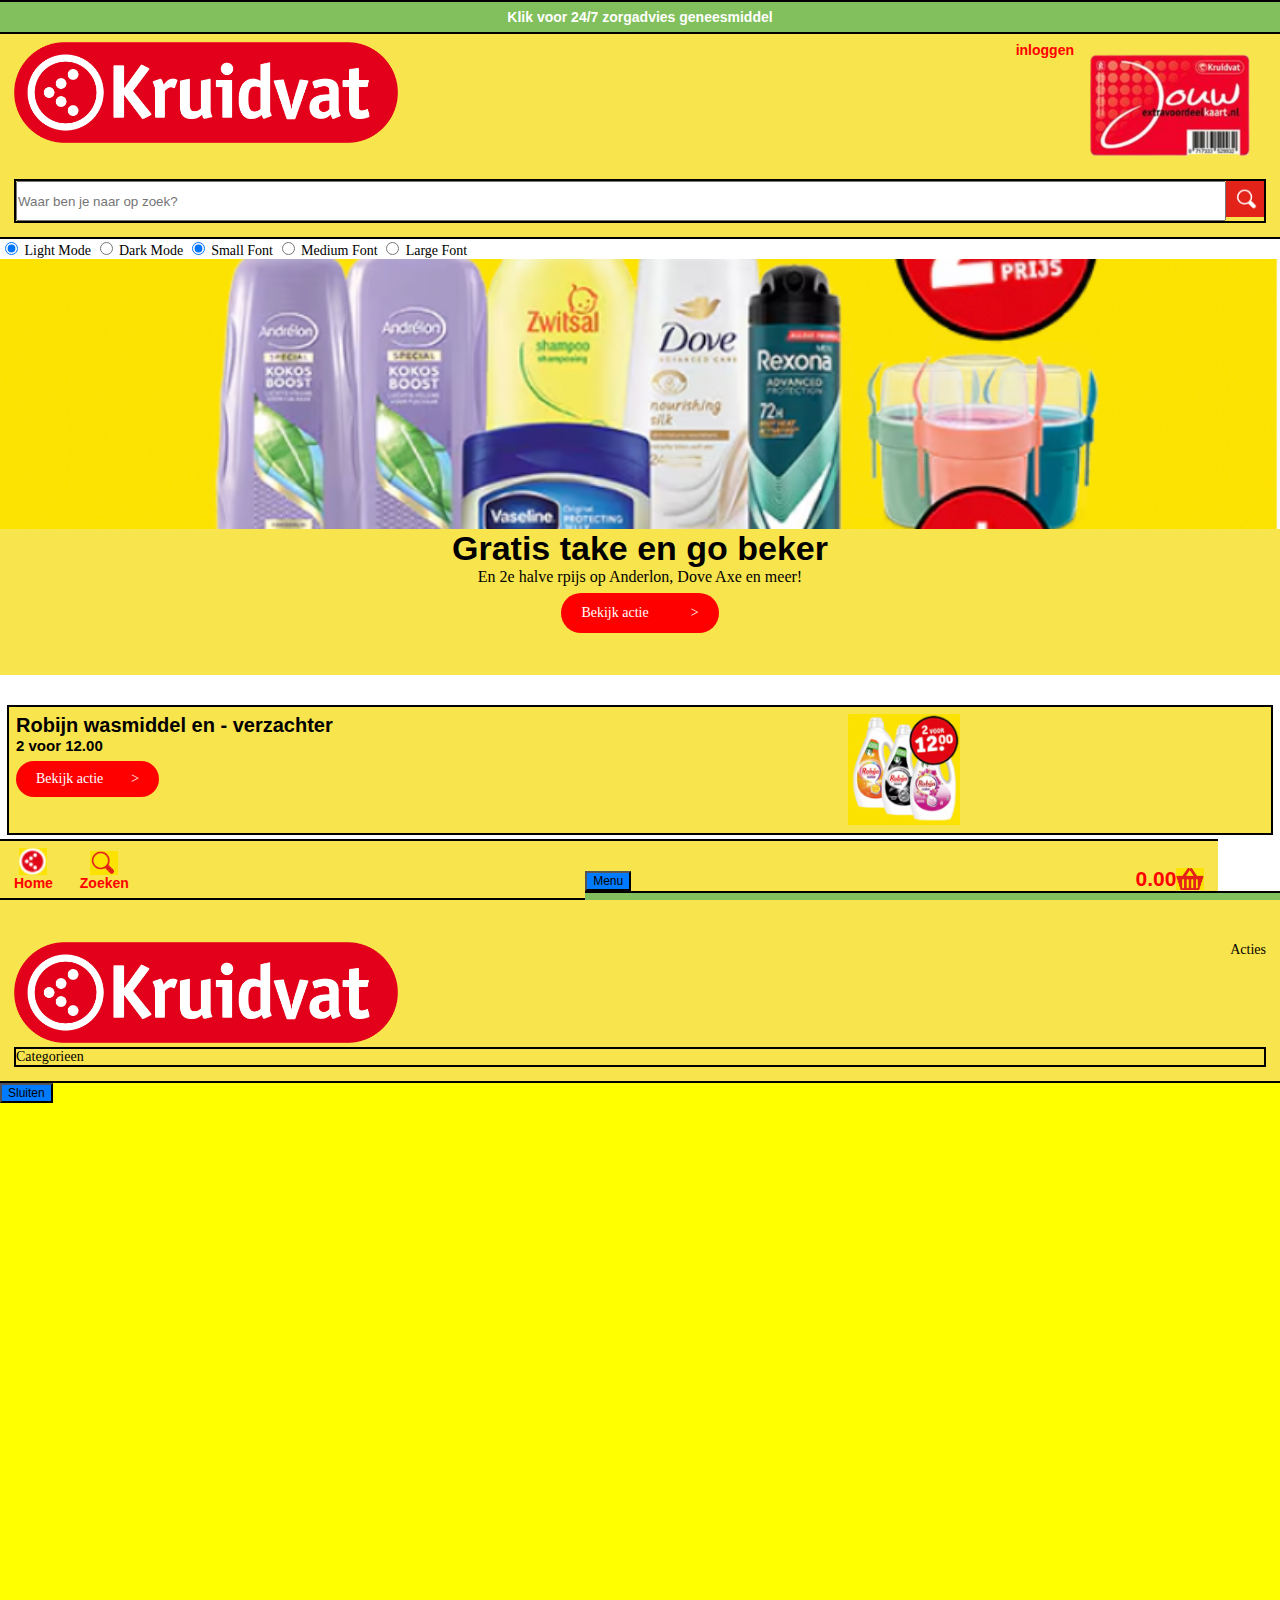
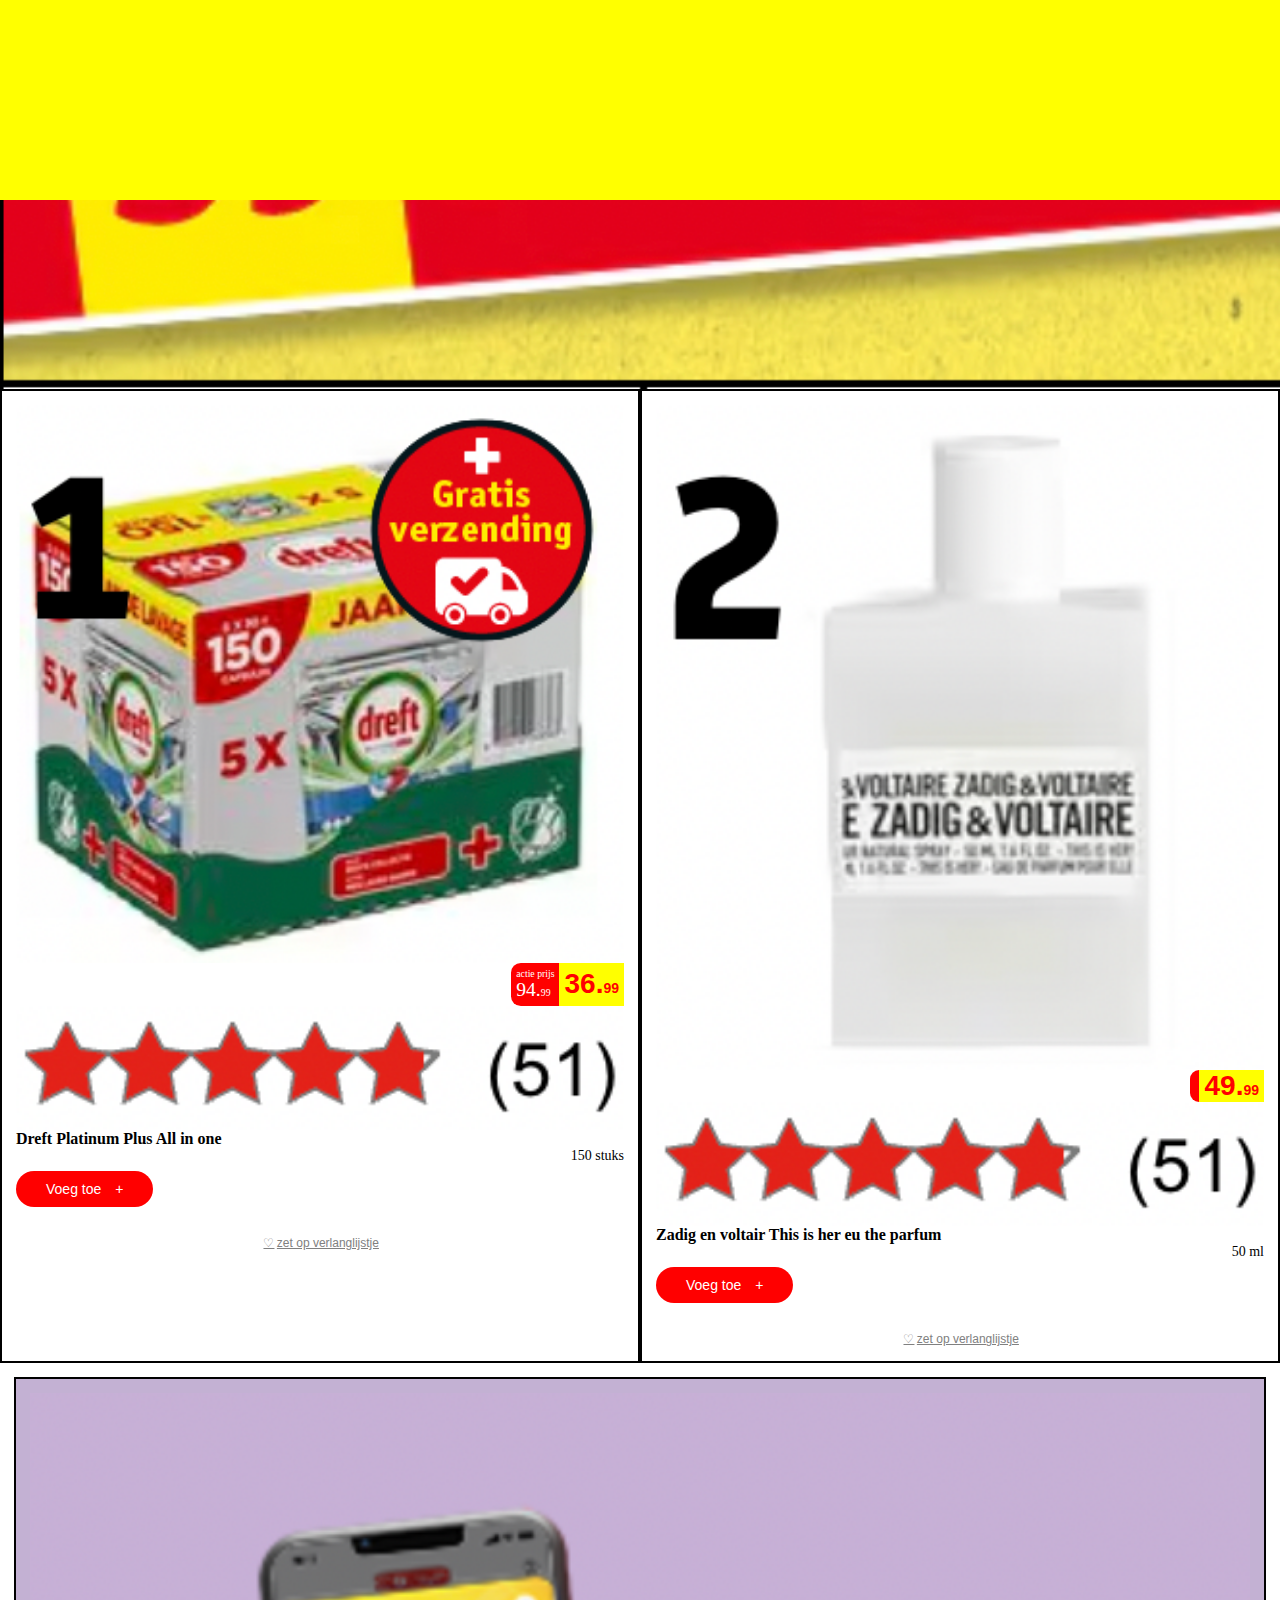
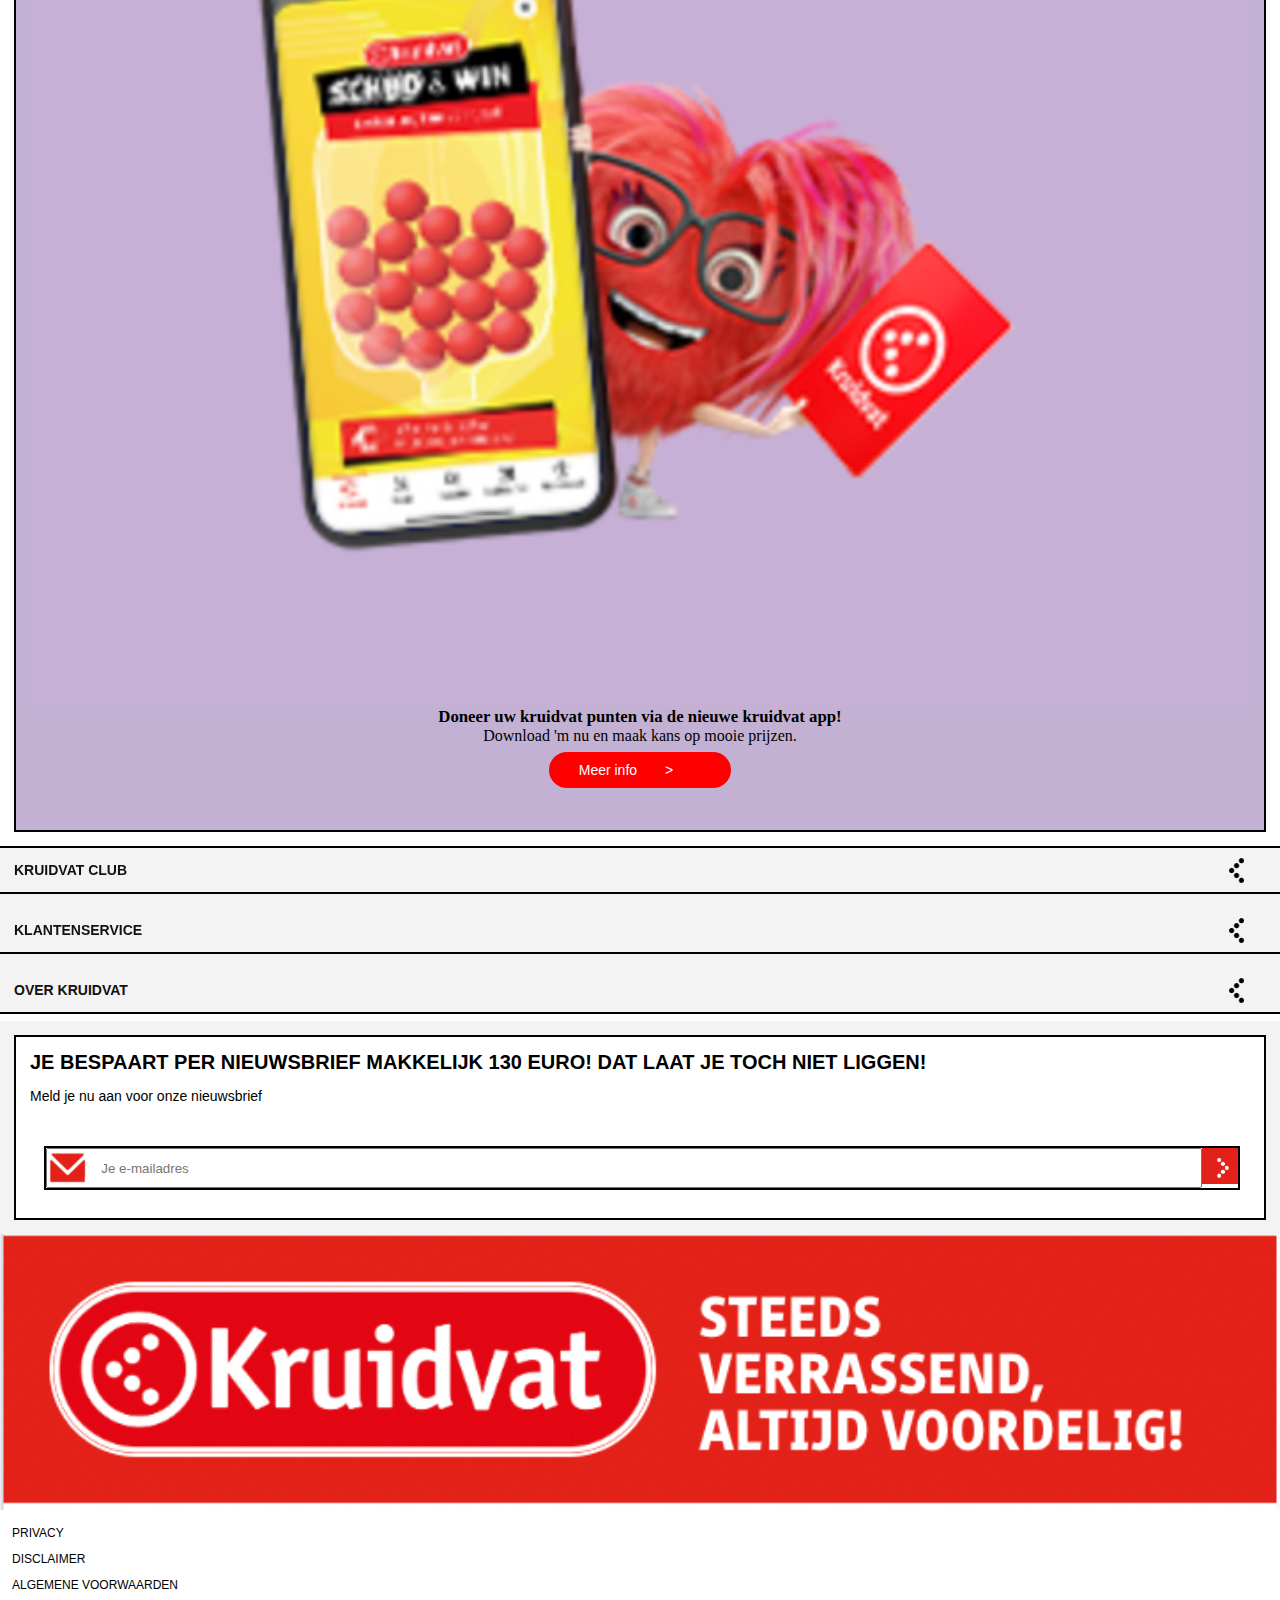
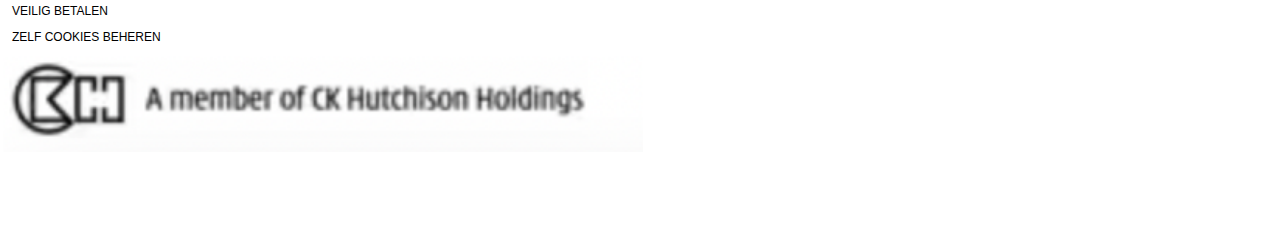
<file: index.html>
<!DOCTYPE html>
<html lang="en">
<head>
    <meta charset="UTF-8">
    <meta name="viewport" content="width=device-width, initial-scale=1.0">
    <title>Kruidvat Drogist</title>
    <link href="styles/style.css" rel="stylesheet">
    
</head>
<body>
    <header>
        <nav class="hamburger-nav">
            <ul>
              <li> <img src="./images/logokruidvat.png" alt="logo van de kruidvat"></li> 
              <li>Acties</li>
              <li>Categorieen</li>
            </ul>  
            <button id="sluit-menu">Sluiten</button>
          </nav>
        <p> Klik voor 24/7 zorgadvies geneesmiddel</p>
        <ul>
            <li> <img src="./images/logokruidvat.png" alt="logo van de kruidvat"></li> 
            <li>
                <a href="#">
                    <figure>
                        <img src="./images/clubkaart.png" alt="foto van de clubkaart" />
                        <figcaption>inloggen</figcaption>
                    </figure>
                </a>
                
            </li>
            <li>
                <input type="search" placeholder="Waar ben je naar op zoek?" > 
                <button><img src="./images/zoekimage.png" alt="zoek icon"></button>
            </li>
        </ul>


       

        <ul>
            <li>
                <a href="#">
                    <figure>
                        <img src="./images/logoicon.png" alt="foto kruidvat icon" />
                        <figcaption>Home</figcaption>
                    </figure>
                </a>
                <a href="#">
                    <figure>
                        <img src="./images/zoekicon.png" alt="zoek icon" />
                        <figcaption>Zoeken</figcaption>
                    </figure>
                </a>
            </li>

            <li>
                  <div>
                   <button id="open-menu">Menu</button>
                    <p>Menu</p>
                  </div>
                
                
            </li>
        
        
            <li>
                <a href="#">
                        <figure>
                            <img src="./images/winkelmandje.png" alt="winkelmandje" />
                            <figcaption>0.00</figcaption>
                        </figure>
                 </a>
            </li>
            
        </ul>
        
          
    </header>
    <main>
        <form id="theme-form">
            <label>
              <input type="radio" name="theme" value="light" checked> Light Mode
            </label>
            <label>
              <input type="radio" name="theme" value="dark"> Dark Mode
            </label>

            <form id="font-size-form">
                <label>
                  <input type="radio" name="font-size" value="small" checked> Small Font
                </label>
                <label>
                  <input type="radio" name="font-size" value="medium"> Medium Font
                </label>
                <label>
                  <input type="radio" name="font-size" value="large"> Large Font
                </label>
              </form>
        <section class="carrousel">
            <section >
                <h2>Gratis take en go beker</h2> 
                <p>En 2e halve rpijs op Anderlon, Dove Axe en meer!</p> 
                <a href="#">Bekijk actie</a>
                <img src="images/actiefoto1.png" alt="actie foto van gratis take en go beker"> 

            </section>

            <section >
                <h2>Alle speelgoed</h2> 
                <p>Nu 2e halve prijs op het hele assortiment, inclusief LEGO!</p> 
                <a href="#">Bekijk actie</a>
                <img src="images/actiefoto2.png" alt="actie foto speegoed">
            </section>

            <section >
                <h2>Koffertjes vol korting</h2>
                <p>Alleen vandaag heel veel prinsjesdag deals!</p>
                <a href="#">Bekijk actie</a>
                <img src="images/actiefoto3.png" alt="actie foto prinsjes dag">
            </section>
        </section>

        <section class="reclameblok"> 
            <div>
                <h2>Robijn wasmiddel en - verzachter</h2>
                <p>2 voor 12.00</p>
         </div>
            <a href="actiepagina.html">Bekijk actie</a>
            <img src="images/reclameblok1img.png" alt="wasmiddel reclame foto">
        </section>

        <h1><span>Blog inspiratie</span></h1>

        <section class="slider">


            <section>
                <img src="images/sliderskin.png" alt="reclame foto van huidverzorging">
                <h2>specialistische huidverzoriging</h2>
                <p>Bij de kruidvat vind je nu een complete lijn voor huidverzorging.</p>
                <a href="#">Lees meer</a>
            </section>
            
            <section>
                <img src="images/slidermaand.png" alt="reclame foto van maandverband.">
                <h2>Welk maandverband moet je</h2>
                <p>Op onze BLOG lees je welk maandverband voor jou is.</p>
                <a href="#">Lees meer</a>
            </section>

            <section>
                <img src="images/sliderbeuaty.png" alt="Reclame foto over Xelly makeup lijn">
                <h2>Shop Xelly beauty bij kruidvat</h2>
                <p>Een flawless look krijg je in no time, met de nieuwe Xelly lijn.</p>
                <a href="#">Lees meer</a>
            </section>

            <section>
                <img src="images/sliderskin.png" alt="reclame foto van huidverzorging">
                <h2>specialistische huidverzoriging</h2>
                <p>Bij de kruidvat vind je nu een complete lijn voor huidverzorging.</p>
                <a href="#">Lees meer</a>
            </section>
            
            <section>
                <img src="images/slidermaand.png" alt="reclame foto van maandverband.">
                <h2>Welk maandverband moet je</h2>
                <p>Op onze BLOG lees je welk maandverband voor jou is.</p>
                <a href="#">Lees meer</a>
            </section>

            <section>
                <img src="images/sliderbeuaty.png" alt="Reclame foto over Xelly makeup lijn">
                <h2>Shop Xelly beauty bij kruidvat</h2>
                <p>Een flawless look krijg je in no time, met de nieuwe Xelly lijn.</p>
                <a href="#">Lees meer</a>
            </section>


        </section>

            


       
        <a href="#" class="button2">Meer inspiratie</a>

        <h2><span>Weektoppers</span></h2>

        <section class="reclameblok2">
            <img  src="images/bannerblok2.png" alt="banner foto week 39">
            <section>
                <h2>Dreft Platinum Plus All in one </h2>
                <p>
                    <span>actie prijs <span>94.<span>99</span></span></span>
                    <span>36.<span>99</span></span>
                </p>
                <p>150 stuks</p>
                    <a href="#">Voeg toe</a>
                    <button>zet op verlanglijstje</button>
                    <img src="images/reclameblok2wasm.png" alt="wasmiddel reclame foto">
                    <img src="images/Reviews.png" alt="aantal sterren van het product">
                </section>

                <section>
                    <h2>Zadig en voltair This is her eu the parfum </h2>
                    <p>
                        <span></span>
                        <span>49.<span>99</span></span>
                    </p>
                    <p>50 ml</p>
                        <a href="#">Voeg toe</a>
                        <button>zet op verlanglijstje</button>
                        <img src="images/reclameblok2sham.png" alt="shampoo reclame foto">
                        <img src="images/Reviews.png" alt="aantal sterren van het product">
                    

                        
                    </section>

                   
             
             

            </section>
            <section class="koko">
                        
                <h2>Doneer uw kruidvat punten via de nieuwe kruidvat app!</h2>
                <p>Download 'm nu en maak kans op mooie prijzen.</p>
                <a href="Kokopagina.html">Meer info</a>

                <img src="images/koko2.png" alt="koko clubkaart pagina link">
            

        </section>
<section class="details">
        <details>
            <summary>KRUIDVAT CLUB</summary>
            <a href="#" >Activeer je kaart</a>
            <a href="#" >Alle voordelen</a>
            <a href="#" >Gratis producten</a>
            <a href="#" >Mijn kruidvat</a>
            <img src="images/Kruidvatclub.png" alt="foto van de kruidvat mascotte koko">
          </details>

          <details>
            <summary>KLANTENSERVICE</summary>
            <a href="#" >Veel gestelde vragen</a>
            <a href="#" >Contact</a>
            <a href="#" >Bestellen en leveren</a>
            <a href="#" >Betalen</a>
            <img src="images/klantenservice.png" alt="foto van een kruidvatmedewerker">
          </details>

          <details>
            <summary>OVER KRUIDVAT</summary>
          
            <a href="#" > verkopen via kruidvat</a>
            <a href="#" >Pers</a>
            <a href="#" >Winkelformule</a>

            <img src="images/overkruidvat.png" alt="foto van de behaalde diploma's van kruidvat">
          </details>

        </section>
        <section class="brief">
        <section class="nieuwsbrief">
            <h2>JE BESPAART PER NIEUWSBRIEF MAKKELIJK 130 EURO! DAT LAAT JE TOCH NIET LIGGEN!</h2>
            <p>Meld je nu aan voor onze nieuwsbrief</p>
         <ul> 
            <li>
                <input type="search" placeholder="Je e-mailadres"> 
                <button><img src="images/kruidvatpointer.png" alt="pointer icon"></button>
            </li>
        </ul> 
        </section>
    </section>
       
    </main>
    <footer>
        <img src="images/Banner.png" alt="kruidvat banner">
        <ul>
            <li>PRIVACY</li>
            <li>DISCLAIMER</li>
            <li>ALGEMENE VOORWAARDEN</li>
            <li>VEILIG BETALEN</li>
            <li>ZELF COOKIES BEHEREN</li>
        </ul>
        <img src="images/footerimg.png" alt="a member of ck hutchison holdings logo">
    </footer>
    <script src="scripts/script.js"></script>
</body>




</html>
</file>
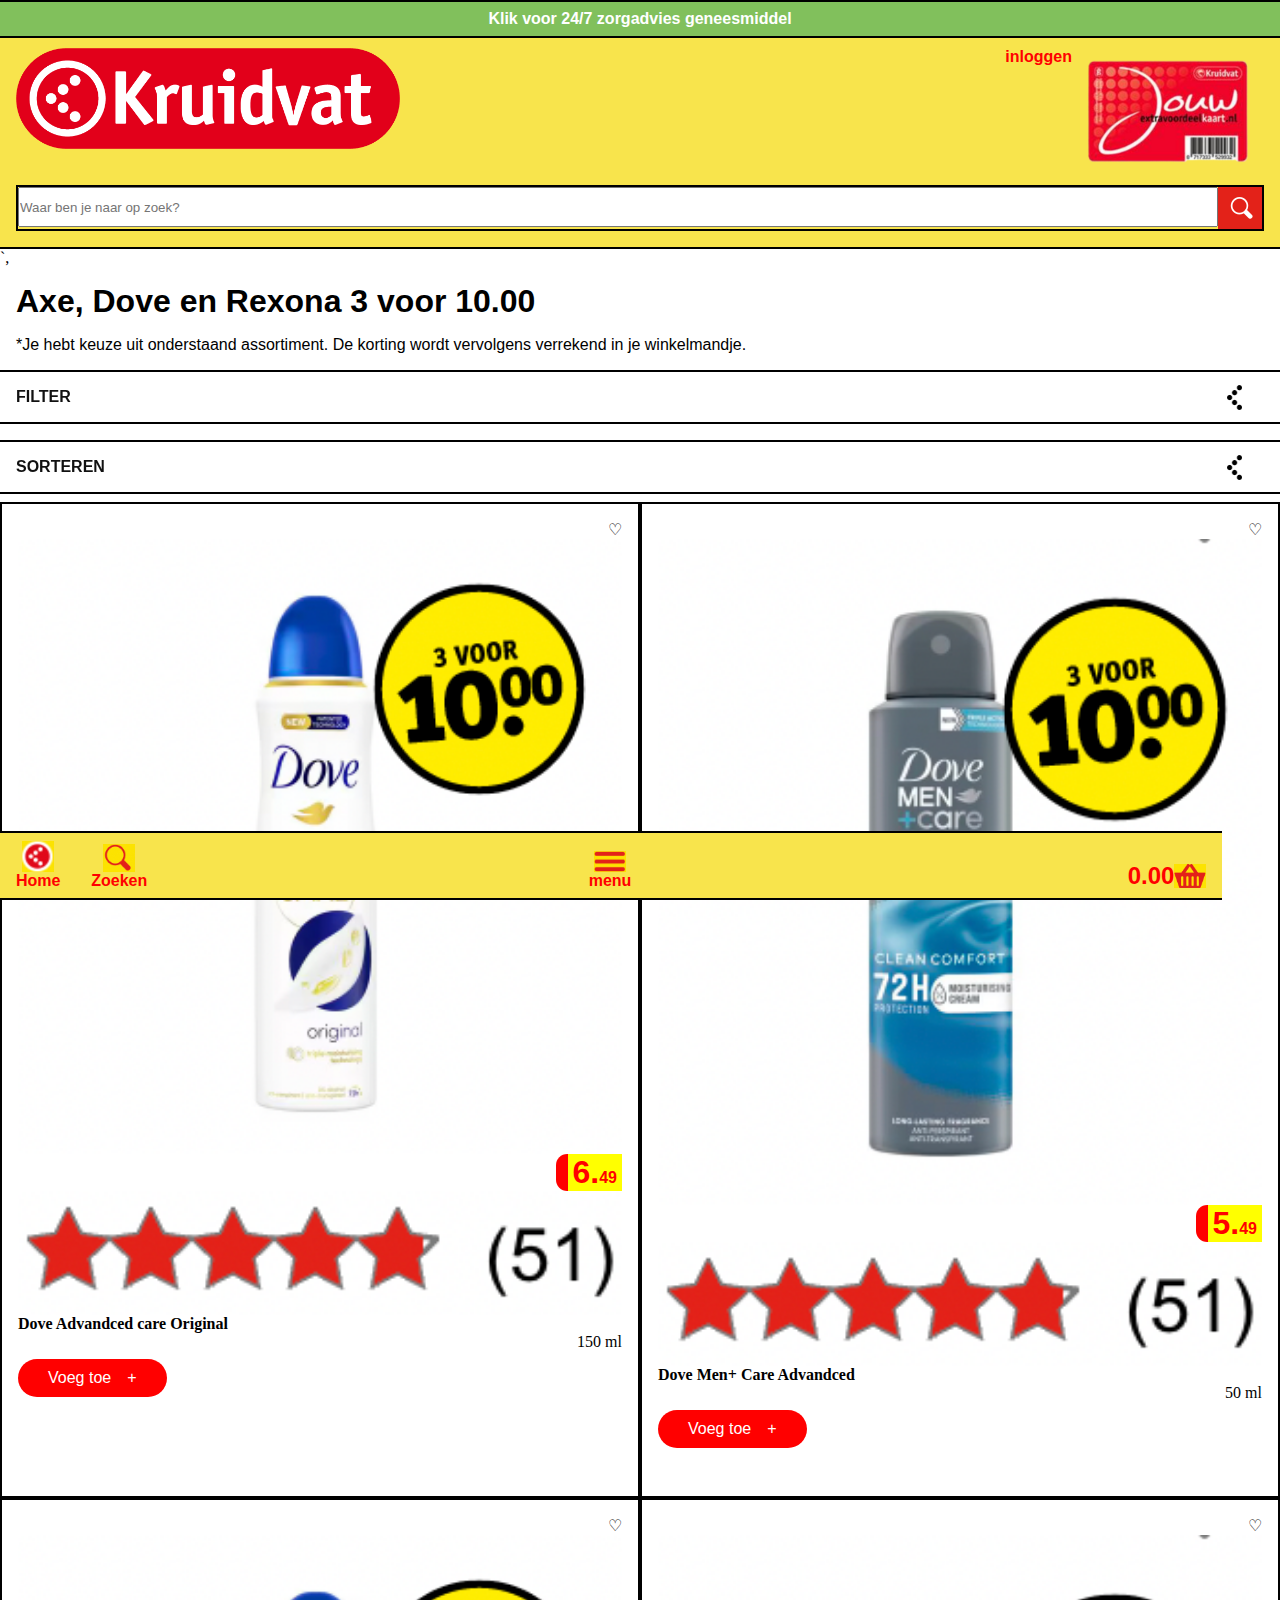
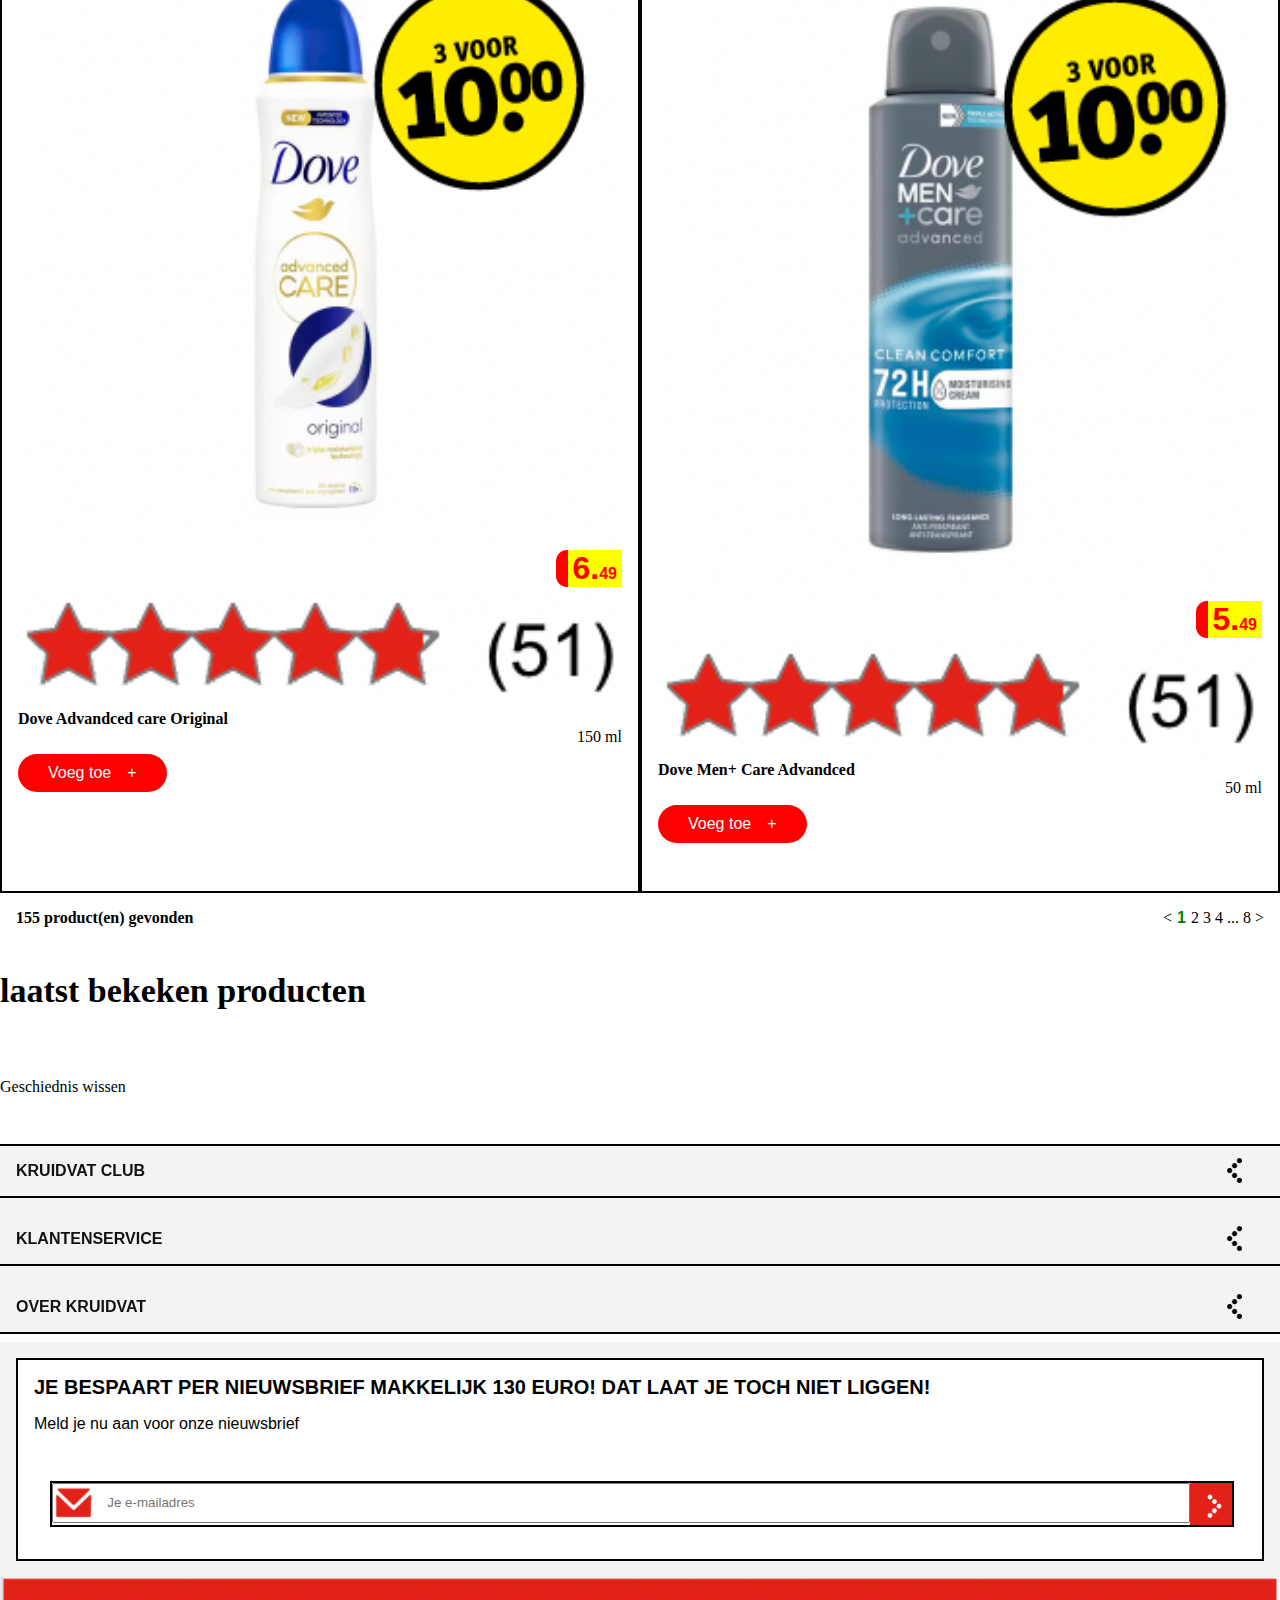
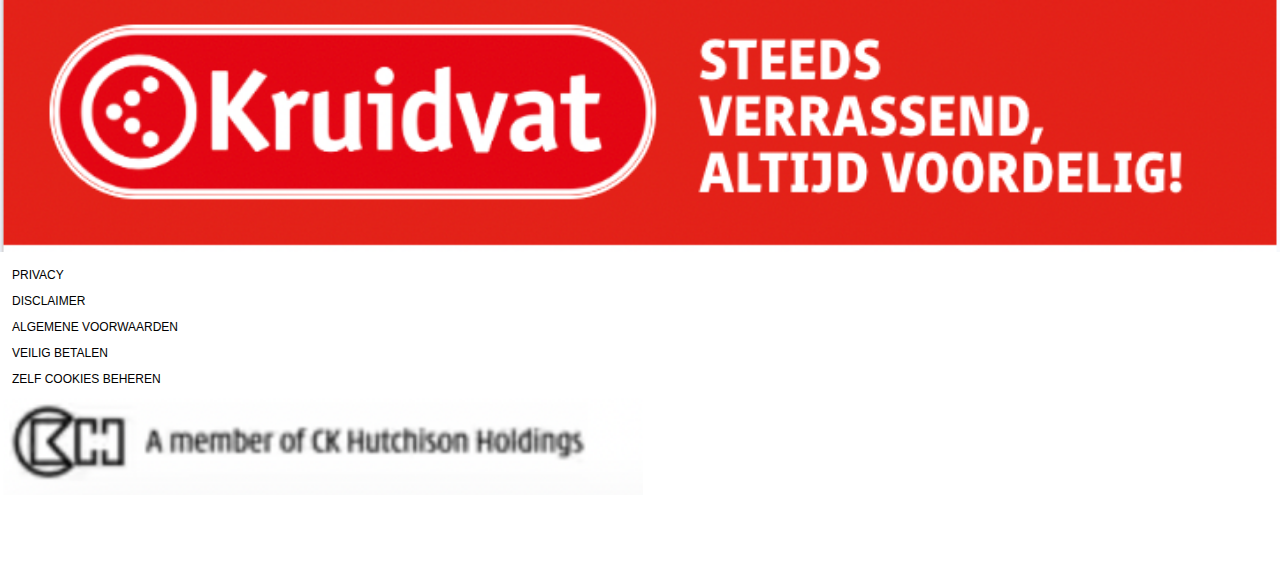
<file: actiepagina.html>
<!DOCTYPE html>
<html lang="en">
<head>
    <meta charset="UTF-8">
    <meta name="viewport" content="width=device-width, initial-scale=1.0">
    <title>Document</title>
    <link href="styles/style.css" rel="stylesheet">
</head>

<header>
    <p> Klik voor 24/7 zorgadvies geneesmiddel</p>
    <ul>
        <li> <img src="images/logokruidvat.png" alt="logo van de kruidvat"></li> 
        <li>
            <a href="#">
                <figure>
                    <img src="/images/clubkaart.png" alt="foto van de clubkaart" />
                    <figcaption>inloggen</figcaption>
                </figure>
            </a>
            
        </li>
        <li>
            <input type="search" placeholder="Waar ben je naar op zoek?"> 
            <button><img src="images/zoekimage.png" alt="zoek icon"></button>
        </li>
    </ul>
   

    <ul>
        <li>
            <a href="#">
                <figure>
                    <img src="/images/logoicon.png" alt="foto kruidvat icon" />
                    <figcaption>Home</figcaption>
                </figure>
            </a>
            <a href="#">
                <figure>
                    <img src="/images/zoekicon.png" alt="zoek icon" />
                    <figcaption>Zoeken</figcaption>
                </figure>
            </a>
        </li>
        <li>
            <a href="#">
                <figure>
                    <img src="/images/hamburgericon.png" alt="hamburgermenu icon" />
                    <figcaption>menu</figcaption>
                </figure>
            </a>
        </li>
        <li>
            <a href="#">
                    <figure>
                        <img src="/images/winkelmandje.png" alt="winkelmandje" />
                        <figcaption>0.00</figcaption>
                    </figure>
             </a>
        </li>
        
    </ul>

</header>

`,<main>
<section class="uitklapscherm">
    <h1>Axe, Dove en Rexona 3 voor 10.00</h1>
    <p>*Je hebt keuze uit onderstaand assortiment. De korting wordt vervolgens verrekend in je winkelmandje.</p>
    <details class="filteren">
        <summary>FILTER</summary>
    
        <details>
            <summary>SUBCATEGORIE
            </summary> 
            <div class="checkbox-container"> 
                <span class="checkbox-wrapper">
            <input type="checkbox" id="deospray" name="spray" value="spray"> 
                <label for="deospray"> deospray</label> </span><br>
                <span class="checkbox-wrapper"> 
                <input type="checkbox" id="douchegel" name="gel" value="gel">
                <label for="douchegel"> douchegel</label> </span><br>
                <span class="checkbox-wrapper"> 
                <input type="checkbox" id="deoroller" name="roller" value="roller">
                <label for="deoroller"> deoroller</label> </span><br>
                <span class="checkbox-wrapper">
                <input type="checkbox" id="deostick" name="stick" value="stick">
                <label for="deostick"> deostick</label> </span><br> </div>
        
      </details>
   

      <details>
        <summary>MERKEN</summary>
        <div class="checkbox-container"> 
         <span class="checkbox-wrapper">
        <input type="checkbox" id="axe" name="axe" value="axe">
            <label for="axe"> Axe</label><br> </span><br>
            <span class="checkbox-wrapper"> 
            <input type="checkbox" id="dove" name="dove" value="dove">
            <label for="dove"> Dove</label><br> </span><br>
            <span class="checkbox-wrapper"> 
            <input type="checkbox" id="rexona" name="rexona" value="rexona"> 
            <label for="rexona"> Rexona</label> </span><br> 
        </div>
      </details>

      <details>
        <summary>MAAT EN INHOUD</summary>
        <div class="checkbox-container"> 
            <span class="checkbox-wrapper">
        <input type="checkbox" id="150" name="150" value="150">
            <label for="150">150 ML </label><br> </span><br>
            <span class="checkbox-wrapper">
            <input type="checkbox" id="250" name="250" value="250">
            <label for="250">250 ML</label><br> </span><br>
            <span class="checkbox-wrapper">
            <input type="checkbox" id="400" name="400" value="400">
            <label for="400"> 400 ML</label><br> </span><br> 
        </div>
      </details>
    </details>
</section>

<details class="sorteren">
    <summary>SORTEREN</summary>
   
       
         <input type="radio" id="Meestrelevant" name="sorteren" value="Meestrelevant">
        <label for="Meestrelevant">Meest relevant</label><br> 
        <input type="radio" id="Prijsoplopend" name="sorteren" value="Prijsoplopend">
        <label for="Prijsoplopend">Prijs oplopend</label><br> 
        <input type="radio" id="TitelAtotZ" name="sorteren" value="TitelAtotZ">
        <label for="TitelAtotZ">Titel A tot Z</label> 
    
  </details>

  <section class="reclameblok2 tweedepagina">
    
    <section>
        <h2>Dove Advandced care Original </h2>
        <p>
            <span></span>
                <span>6.<span>49</span></span>
        </p>
        <p>150 ml</p>
            <a href="#">Voeg toe</a>
            
            <img src="images/dovedeo.png" alt="dove deo reclame foto">
            <img src="images/Reviews.png" alt="aantal sterren van het product">

            <p>♡</p>
        </section>

        <section>
            <h2>Dove Men+ Care Advandced</h2>
            <p>
                <span></span>
                <span>5.<span>49</span></span>
            </p>
            <p>50 ml</p>
                <a href="#">Voeg toe</a>
                
                <img src="images/mendeo.png" alt="dove deo man reclame foto">
                <img src="images/Reviews.png" alt="aantal sterren van het product">

                <p>♡</p>
            
        </section>

            <section>
                <h2>Dove Advandced care Original </h2>
                <p>
                    <span></span>
                        <span>6.<span>49</span></span>
                </p>
                <p>150 ml</p>
                    <a href="#">Voeg toe</a>
                    
                    <img src="images/dovedeo.png" alt="dove deo reclame foto">
                    <img src="images/Reviews.png" alt="aantal sterren van het product">

                    <p>♡</p>
            </section>

                <section>
                    <h2>Dove Men+ Care Advandced</h2>
                    <p>
                        <span></span>
                        <span>5.<span>49</span></span>
                    </p>
                    <p>50 ml</p>
                        <a href="#">Voeg toe</a>
                        
                        <img src="images/mendeo.png" alt="dove deo man reclame foto">
                        <img src="images/Reviews.png" alt="aantal sterren van het product">
                    
                        <p>♡</p>
                </section>

                <section>
                    <h2>155 product(en) gevonden</h2>
                    <p>&lt; <span>1</span> 2 3 4 ... 8 &gt;</p>
                </section>

    </section>

    <section>
        <h2>laatst bekeken producten</h2>




        <p>Geschiednis wissen</p>
    </section>


    <section class="details">
        <details>
            <summary>KRUIDVAT CLUB</summary>
            <a href="#" >Activeer je kaart</a>
            <a href="#" >Alle voordelen</a>
            <a href="#" >Gratis producten</a>
            <a href="#" >Mijn kruidvat</a>
            <img src="images/Kruidvatclub.png" alt="foto van de kruidvat mascotte koko">
          </details>

          <details>
            <summary>KLANTENSERVICE</summary>
            <a href="#" >Veel gestelde vragen</a>
            <a href="#" >Contact</a>
            <a href="#" >Bestellen en leveren</a>
            <a href="#" >Betalen</a>
            <img src="images/klantenservice.png" alt="foto van een kruidvatmedewerker">
          </details>

          <details>
            <summary>OVER KRUIDVAT</summary>
          
            <a href="#" > verkopen via kruidvat</a>
            <a href="#" >Pers</a>
            <a href="#" >Winkelformule</a>

            <img src="images/overkruidvat.png" alt="foto van de behaalde diploma's van kruidvat">
          </details>

        </section>
        <section class="brief">
        <section class="nieuwsbrief">
            <h2>JE BESPAART PER NIEUWSBRIEF MAKKELIJK 130 EURO! DAT LAAT JE TOCH NIET LIGGEN!</h2>
            <p>Meld je nu aan voor onze nieuwsbrief</p>
         <ul> 
            <li>
                <input type="search" placeholder="Je e-mailadres"> 
                <button><img src="images/kruidvatpointer.png" alt="pointer icon"></button>
            </li>
        </ul> 
        </section>
    </section>
       
    </main>
    <footer>
        <img src="images/Banner.png" alt="kruidvat banner">
        <ul>
            <li>PRIVACY</li>
            <li>DISCLAIMER</li>
            <li>ALGEMENE VOORWAARDEN</li>
            <li>VEILIG BETALEN</li>
            <li>ZELF COOKIES BEHEREN</li>
        </ul>
        <img src="images/footerimg.png" alt="a member of ck hutchison holdings logo">
    </footer>





    

        
 
  

   

   
    









    
</body>
</html>
</file>
<file: styles/style.css>
/* root */



body{
    margin: 0;
    padding: 0;
}





:root {
    --background-color: #ffffff;
    --text-color: #000000;
    --primary-color: #007bff;
    --secondary-color: #6c757d;
  
    /* Font size variables for different font size modes */
    --base-font-size: 16px;
    --heading-font-size: 24px;
    --button-font-size: 14px;
  }

body:has(input[value="dark"]:checked) {
    --background-color: #121212;
    --text-color: #ffffff;
    --primary-color: #bb86fc;
    --secondary-color: #03dac6;
   

  }

  .slider section:has(input[value="dark"]:checked) {
  background-color: white;
    --text-color: black;
    
   

  }



  body {
    background-color: var(--background-color);
    color: var(--text-color);
    font-size: var(--base-font-size);
  }
  
  h1, h2, h3 {
    font-size: var(--heading-font-size);
  }
  
  button {
    background-color: var(--primary-color);
    color: var(--text-color);
    font-size: var(--button-font-size);
  }
  
  a {
    color: var(--secondary-color);
  }
  
  body:has(input[value="small"]:checked) {
    --base-font-size: 14px;  /* Smaller font size */
    --heading-font-size: 20px;
    --button-font-size: 12px;
  }
  
  body:has(input[value="medium"]:checked) {
    --base-font-size: 16px;  /* Default/Medium font size */
    --heading-font-size: 24px;
    --button-font-size: 14px;
  }
  
  body:has(input[value="large"]:checked) {
    --base-font-size: 18px;  /* Larger font size */
    --heading-font-size: 28px;
    --button-font-size: 16px;
  }
  


/* Header */

header p{
   font-family: sans-serif;
   border-top: 2px solid black;
   border-bottom:2px solid black; 
   text-align: center;
   background-color: rgb(129, 192, 92) ;
   color: white;
   font-weight: bold;
   padding-top: .5em;
   padding-bottom: .5em;
   margin: 0;
   position: fixed;
   width: 100vw;
   
}

header ul{
    background-color: rgb(248, 228, 76);
    margin: 0;
    list-style-type:none;
    border-bottom:2px solid black; 
    display: flex;
    flex-wrap: wrap;
    justify-content: space-between;
    padding: 1em;
    padding-top: 3em;
    z-index: 2;
}

header ul li:first-of-type img{
    width: 30vw;
    
}
header ul li:nth-of-type(2) a {
text-decoration:none;
}

header ul figure{
    display: flex;
    width: max-content;
    margin: 0;
}

header ul figure img{
    width: 15vw;
    order: 2;
}

header ul figure figcaption{
    font-family: sans-serif;
    color: red;
    font-weight: bold;

}

header ul li:last-of-type{
    width: 100%;
    display: flex;
    border: 2px solid black;

}

header ul li:last-of-type input{
    width: 100%;
    padding: 0;
    height: 3em;
}

header ul li:last-of-type button{
    padding: 0;
    border: none;
    border-radius: none;
    height: 3em;
}


header ul li:last-of-type button img{
    height: 3em;
}

header ul:nth-of-type(2) {
    padding: .5em 1em;
    align-items: end;
    position: fixed;
    bottom:0em;
    width: 93vw;
    border-top: 2px solid black;
}

header ul:nth-of-type(2) li:first-of-type{
    display: flex;
    align-items: end;
    position: relative;

}

header ul:nth-of-type(2) li:first-of-type a:last-of-type{
    position: absolute;
    left: 4.7em;
}


header ul:nth-of-type(2) li a figure {
    display: flex;
    flex-direction: column;
    align-items: center;
   
   
}

header ul:nth-of-type(2) li a figure img{
    width:2em ;
    order: 1;
}

header ul:nth-of-type(2) li a figure figcaption{
    order: 2;
}

header ul:nth-of-type(2) li:last-of-type{
    width: auto;
    border: none;
}

header ul:nth-of-type(2) li:last-of-type a figure{
    flex-direction: row;
}

header ul:nth-of-type(2) li:last-of-type a figure img {
    order: 3;
}

header ul:nth-of-type(2) li:last-of-type a figure figcaption {
    font-size: 1.5em;
}

header ul:nth-of-type(2) li a {
    text-decoration:none;
}

header ul:nth-of-type(2) li:nth-of-type(2) {
    margin-left: 2em;
}

.navbutton{
    background-color: rgb(248, 228, 76);
    border: none;
   margin-bottom: 1em;
  
    
    
}
.navbutton img{
    width: 12vw;
    
   
   
}







header .hamburger-nav {
position: fixed;
top: 0;
bottom: 0;
left: 0;
right: 0;
    background-color: #ffff00;
    transform: translate(0%, 100%);
    transition: 1s ease-in-out;
    z-index: 3;

}

header .hamburger-nav.toonMenu {
    transform: translate(0%, 0%);

  }

  

 

/* Carousel */

.carrousel{
    display: flex;
    overflow-x: auto;
  }

.carrousel section{
    display: flex;
    flex-direction: column;
    align-items: center;
    background-color: rgb(248, 228, 76);
}

.carrousel section:nth-of-type(2) {
    background-color: rgb(0, 162, 255);
}

.carrousel section:nth-of-type(3) {
    background-color: #1f4b86;

}

.carrousel section:nth-of-type(3) p {
    color: white;

}

.carrousel section img{
    width: 100vw;
    height: 30vh;
    object-fit: cover;
    order: 1;
}

.carrousel section h2{
    font-family: sans-serif;
    order: 2;
}

.carrousel section h2 {
    color: white;
    padding: 0;
    margin: 0;
    text-align: center;
    order: 2;
}

.carrousel section:nth-of-type(1) h2{
    color: black;
 }



 .carrousel section p{
    color: black;
    padding: 0;
    margin: 0;
    text-align: center;
    font-weight: lighter;
    font-size: 16px;
    order: 3;
 }



 .carrousel section a {
  background-color: red;
  color: white;
  padding: 12px 20px;
  text-decoration: none;
  order: 4;
  width: max-content;
  margin: .5em 0em 2em 0em  ;
  border-radius: 3em;
}

.carrousel section a::after {
    content: '>';
    margin-left: 3em;
}

.reclameblok{
    display: grid;
    grid-template-columns: 2fr 1fr;
    grid-template-rows: min-content min-content ;
    margin-top: 2em;
    border: 2px solid black;
    height: 8em;
    background-color: rgb(248, 228, 76);
    margin: 0.5em;
    
    margin-top: 30px;
    padding: 0.5em;

    

}
.reclameblok h2{
    grid-column-start: 1;
    grid-column-end: 2;
    font-family: sans-serif;
    font-size: 20px;
    margin: 0;
}

.reclameblok p{
    grid-column-start: 1;
    grid-column-end: 1;
    font-weight: bold;
    font-size: 15px;
    font-family: sans-serif;
    margin: 0;
    
}

.reclameblok a{
    grid-column-start: 1;
    grid-column-end: 1;
    background-color: red;
  color: white;
  padding: 10px 20px;
  text-decoration: none;
  width: max-content;
  margin: .5em 0em 2em 0em  ;
  border-radius: 3em;
}
.reclameblok a::after {
    content: '>';
    margin-left: 2em;
}
.reclameblok img{
    grid-column-start: 2;
    grid-column-end: 3;
    width: 15em;
    grid-row-start: 1;
    grid-row-end: 3;
    margin: 0;
    width: 8em;
    
}
h1 ::before{
	color: #111;
	content: "•   •  •  •  •"; 

}


h1 ::after{
	color: #111;
	content: "•   •  •  •  •"; 
    align-items: center;
}

 h1{
    margin-bottom: 2em;
    align-items: center;

}

main section:nth-of-type(3){
    padding-bottom: 1em;

}

.slider{
    display: flex;
    overflow-x: scroll;
    gap: 1em;
}
.slider section{
    display: flex;
    flex-direction: column;
    border: 2px solid black; 
      
}

.slider img{
    width: 50vw;
    height: 20vh;
    padding-bottom: 1em;

}

.slider h2{
   
    font-family: sans-serif;
    
    font-size: 16px;
    text-align: center;
    padding-bottom: 1em;
}

.slider p{
    font-family: sans-serif;
   text-align: center;
}

.slider a{
    grid-column-start: 1;
    grid-column-end: 1;
    background-color: gray;
  color: white;
  padding: 10px 20px;
  text-decoration: none;
 width: fit-content;
  margin: .5em 0em 2em 0em  ;
  border-radius: 3em;
  
  
}

.slider a::after {
    content: '>';
    margin-left: 2em;
    
}


.button2{

background-color: white;
color: black;
padding: 10px 20px;
text-decoration: none;
width: fit-content;
border-radius: 3em;
border: 2px solid black;
display: flex;


}
.button2::after {
    content: '>';
    margin-left: 2em;
}

.bannerblok2{
    display: flex;
    flex-wrap: wrap;
    width: 100vw;

}

h2 ::before{
	color: #111;
	content: "•   •  •  •  •"; 
   
}


h2 ::after{
	color: #111;
	content: "•   •  •  •  •"; 
   
}



h2{
    font-size: 34px;
    margin-bottom: 2em;
    align-items: center;

}

.reclameblok2{
        display: flex;
        flex-wrap: wrap;
        
    }

    .reclameblok2 img{
        width: 100vw;
    }

    .reclameblok2 section{
       width: 50%;
       display: flex;
       flex-direction: column;
       border: 2px solid black;
       padding: 1em;
       box-sizing: border-box;
    }

    .reclameblok2 section img{
        width: 100%;
        order: 1;

     }
     .reclameblok2 section img:nth-of-type(2){
        
        order: 3;

     }

     .reclameblok2 section p:first-of-type{
        order: 2;
        display: flex;
     }

     .reclameblok2 section p:first-of-type > span:first-of-type {
        background-color: red;
        color: white;
        font-size: .7em;
        display: flex;
        flex-direction: column;
        justify-content: center;
        width: max-content;
        padding: .5em;
        border-radius: 1em 0 0 1em;
     }

     .reclameblok2 section p:first-of-type > span:first-of-type > span {
        font-size: 2em;
     }

     .reclameblok2 section p:first-of-type > span:first-of-type > span > span {
        font-size: .5em;
     }



     .reclameblok2 section p:first-of-type > span:last-of-type {
        background-color: yellow;
        color: red;
        font-size: 2em;
        font-weight: bolder;
        font-family: sans-serif;
        align-content: center;
        padding: 0 5px;
     }

     .reclameblok2 section p:first-of-type > span:last-of-type > span {
        font-size: .5em;
     }



     .reclameblok2 section h2{
       font-size: 16px;
        order: 5;
       margin: 0;

     }
     .reclameblok2 section p:nth-of-type(2) {
        order: 6;
     }

     .reclameblok2 section a {
        order: 7;
        background-color: red;
        color: white;
        padding: 10px 30px;
        font-family: sans-serif;
        text-align: left;
        text-decoration: none;
       width: max-content;
        margin: .5em 0em 2em 0em  ;
        border-radius: 3em;
        transition: .3s;
     }

     .reclameblok2 section a:hover, .reclameblok2 section a:focus {
        transform: scale(1.1);
    }

     .reclameblok2 a::after {
        content: '+';
        width: max-content;
        margin-left: 1em;
    }



     
     .reclameblok2 section button {
        order: 8;
        text-decoration: underline;
        color: gray;
        border: none;
        background-color: white;
       
     }

     .reclameblok2 section button::before {
        content: "♡";
        padding: .2em;
        margin: 0;
     }

     .reclameblok2 section > p {
        margin: 0;
        width: max-content;
        margin-left: auto;
        transition: .3s ease-in-out;
     }

     .reclameblok2 section > p:hover, .reclameblok2 section > p:focus {
        transform: scale(1.2) rotate(20deg);
     }

     .tweedepagina section:last-of-type{
        width: 100%;
        border: none;
        display: flex;
        flex-direction: row;
        justify-content: space-between;
     }


     .tweedepagina section:last-of-type p:last-of-type span{
        background-color: transparent;
        color: green;
        font-size: 1em;
     }

     .tweedepagina section:last-of-type p:last-of-type{
        order: 2;
        margin: 0;
     }

     .tweedepagina section:last-of-type h2{
        order: 1;
     }

     .button3::after{
        content: ">";
     }

     .koko{
        
        display: grid;
        grid-template-columns: 2fr;
        background-color:#c3b1d3;
        justify-items: center;
        margin: 1em;
        box-sizing: border-box;
        border: 2px solid black;
        padding: 1em;
       
       
        
        
     }
     .koko img{
        width: 100%;
        order: 1;
     }

     .koko h2{
        font-size: 16px;
        text-align: center;
        order: 2;
        background-color: #c3b1d3;
        margin: 0;
        font-size:larger;
        
     }

     .koko p{
        font-size: 16px;
        text-align: center;
        order: 3;
        background-color: #c3b1d3;
        margin: 0;
     }

     .koko a{
        background-color: red;
        color: white;
        padding: 10px 30px;
        font-family: sans-serif;
        text-align: left;
        text-decoration: none;
       width: fit-content;
        margin: .5em 0em 2em 0em  ;
        border-radius: 3em;

        order: 4;

     }

     .koko a::after{
        content: ">";
        margin: 2em;
     }

     .details{
       background-color: #f2f3f2;
      
       
     }

     .details details{
        border-top: 2px solid black;
        border-bottom: 2px solid black;
        padding: 1em;
        font-family: sans-serif;
     }

     .details a{
        font-weight:lighter;
        display: flex;
        color: #111;
        text-decoration: none;
       margin-bottom: .5em;
       margin-top: 1em;
     }
     .details summary{
        position: relative;
        font-weight: bold;
     }
     .details summary::after{
        position: absolute;
        content: '';
        background-image: url(/images/kruidvatarrow_1.png);
        background-size: 50%;
        background-repeat: no-repeat;
        background-position: center;
        width: 30px;
        height: 30px;
        
        top: 50%;
        transform: translate(-50%, -50%);
        right: 0;
        
     }
     
     
     .details details:nth-of-type(2), .details details:nth-of-type(3){
        border-top: none;
     }
   

     details summary {
        list-style: none;     /* Removes the bullet/arrow */
        cursor: pointer;      /* Makes the cursor a pointer */
      }
  
      details summary::-webkit-details-marker {
        display: none;        /* Hides the arrow in WebKit browsers (Chrome, Safari) */
      }
  
      details summary::marker {
        display: none;        /* Hides the arrow in Firefox and other browsers */
      }

      .details img{
        display: flex;
        flex-direction: column;
        width: 20%;
        margin-left: 16em;
    
      }

      .brief{
        background-color: #f2f3f2;
        margin: 0;
        padding: 1em;
      }

    .nieuwsbrief{
   
    display: flex;
    flex-direction: column;
    border: 2px solid black;
    font-family: sans-serif;
    padding: 1em;
    
    background-color: white;
    
}


    .nieuwsbrief h2{
       font-family: sans-serif;
        font-size: 20px;
        padding: 0;
        margin: 0;
        
    }

    .nieuwsbrief p{
        margin-top: 1em;
        margin-bottom: 0;
        
    }

    .nieuwsbrief ul{
        list-style-type:none;
        flex-wrap: wrap;
        justify-content: space-between;
        padding: 1em;
        padding-top: 3em;
        margin: 0;
        
    }

    .nieuwsbrief ul li:first-of-type{
        width: 100%;
        display: flex;
        border: 2px solid black;
        position: relative;
        
        
        
        
    }

    .nieuwsbrief ul li:first-of-type::before{
       
       position: absolute;
       content: ''; /* Lege content voor het pseudo-element */
       position: absolute;
       background-image: url(/images/emailicon2.png); /* Voeg de afbeelding toe */
       background-size: 45px 40px; /* Pas de grootte aan */
       background-repeat: no-repeat; /* Voorkom herhaling */
       width: 6em;
       height: 6em;
        
    }



   

    .nieuwsbrief ul li:first-of-type input{
        width: 100%;
        padding: 0;
        height: 3em;
       
    }

    .nieuwsbrief ul li:first-of-type :placeholder-shown{
       font-family: sans-serif;
       padding-left: 4em;
       
    } 

    
  
    .nieuwsbrief button{
    padding: 0;
    border: none;
    border-radius: none;
    height: 3em;
    margin: 0;
    }

    .nieuwsbrief button img{
        margin: 0;
        height: 3em;
        width: 3em;
        }

    footer img{
        width: 100vw;
        
    }

    

    footer ul{
        list-style-type: none;
        font-family: Arial, Helvetica, sans-serif;
        font-size: 12px;
       padding: 0%;
        
       
       
        
        
        }

        footer li{
            
           margin: 1em;

        }

        footer{
            padding-bottom: 5em;
        }

        footer img:last-of-type{
            width: 50vw;
            margin-left: .2em;
        }
    
    
      /*2e pagina*/

      .uitklapscherm h1{
        font-family: sans-serif;
        font-size: 32px;
        font-weight: bolder;
           margin: .5em;
     }
    
     .uitklapscherm p{
        font-family:Arial, Helvetica, sans-serif;
        font-size: 16px;
        margin: 1em;
       
     }

     details {
        border-top: 2px solid black;
        border-bottom: 2px solid black;
        padding: 1em;
        font-family: sans-serif;
        font-weight:lighter;
        color: #111;
        text-decoration: none;
       margin-bottom: .5em;
       margin-top: 1em;

        
     }
    
     
     details summary{
        position: relative;
        font-weight: bold;
     }
     details summary::after{
        position: absolute;
        content: '';
        background-image: url(/images/kruidvatarrow_1.png);
        background-size: 50%;
        background-repeat: no-repeat;
        background-position: center;
        width: 30px;
        height: 30px;
        
        top: 50%;
        transform: translate(-50%, -50%);
        right: 0;
        
     }

    

     .button3::after{
        content: ">";
     }

     .checkbox-wrapper {
         display: inline-block; 
         padding: 5px; 
         margin-bottom: 15px;
        
     }
        

    .filteren{
        font-size: 16px;
        font-family: Arial, Helvetica, sans-serif;
    }
</file>
